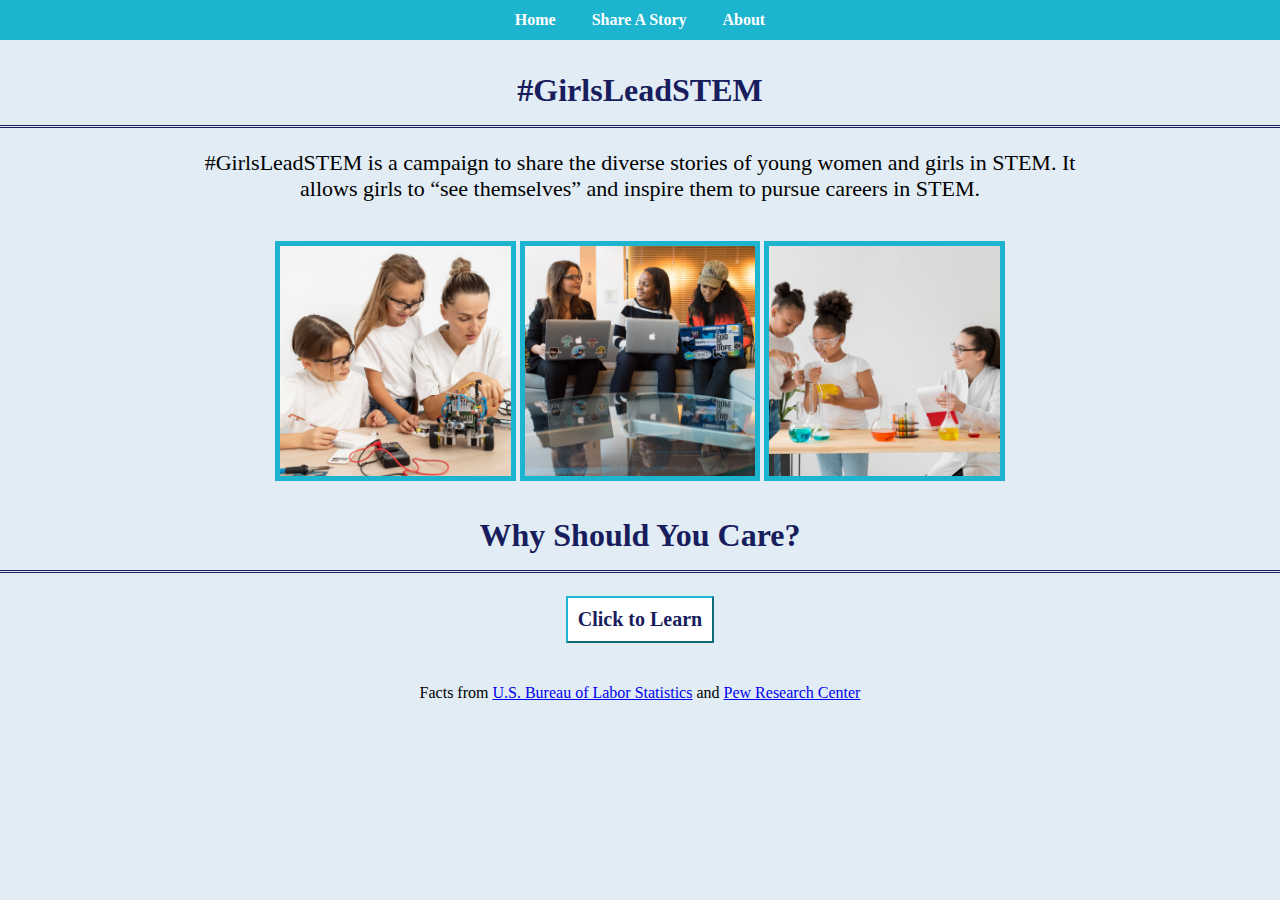
<file: index.html>
<!DOCTYPE html>
<html>
  <head>
    
    <title>#GirlsLeadSTEM</title>
    <meta charset="utf-8" />
	  <meta http-equiv="X-UA-Compatible" content="IE=edge" />
	  <meta name="viewport" content="width=device-width, initial-scale=1" />

	  <!-- link the webpage's stylesheet -->
	  <link rel="stylesheet" href="/style.css" />

	  <!-- link the webpage's JavaScript file -->
	  <script src="/script.js" defer></script>

  </head>
  
  <body>
    
     <nav>
    <ul>
      <li><a href="index.html">Home</a></li>
      <li><a href="story.html">Share A Story</a></li>
      <li><a href="about.html">About</a></li>
    </ul>
  </nav>

    <header>
    <h1 class="title">#GirlsLeadSTEM</h1>
</header>

    <p class="text">#GirlsLeadSTEM is a campaign to share the diverse stories of young women and girls in STEM. It allows girls to “see themselves” and inspire them to pursue careers in STEM.</p>

    <img class="image" src="assets/experiment.jpg" alt="A woman working on a mechanical project with two girls.">

    <img class="image" src="assets/wocstem.jpg" alt="Three women of color working together using laptops.">

    <img class="image" src="assets/observing.jpg" alt="A scientist working with two girls.">
 
      <header>
    <h1 class="title">Why Should You Care?</h1>
      </header>
  </br>
    
   <!-- button to generate facts-->
    <button id="factButton">Click to Learn</button>
    <p id="fact"></p>
    
 <p class="attribution">Facts from <a href="https://www.bls.gov/emp/tables/stem-employment.htm">U.S. Bureau of Labor Statistics</a> and <a href=https://www.pewresearch.org/short-reads/2021/04/14/6-facts-about-americas-stem-workforce-and-those-training-for-it/> Pew Research Center</a>
 </p>
    
  </body>
</file>
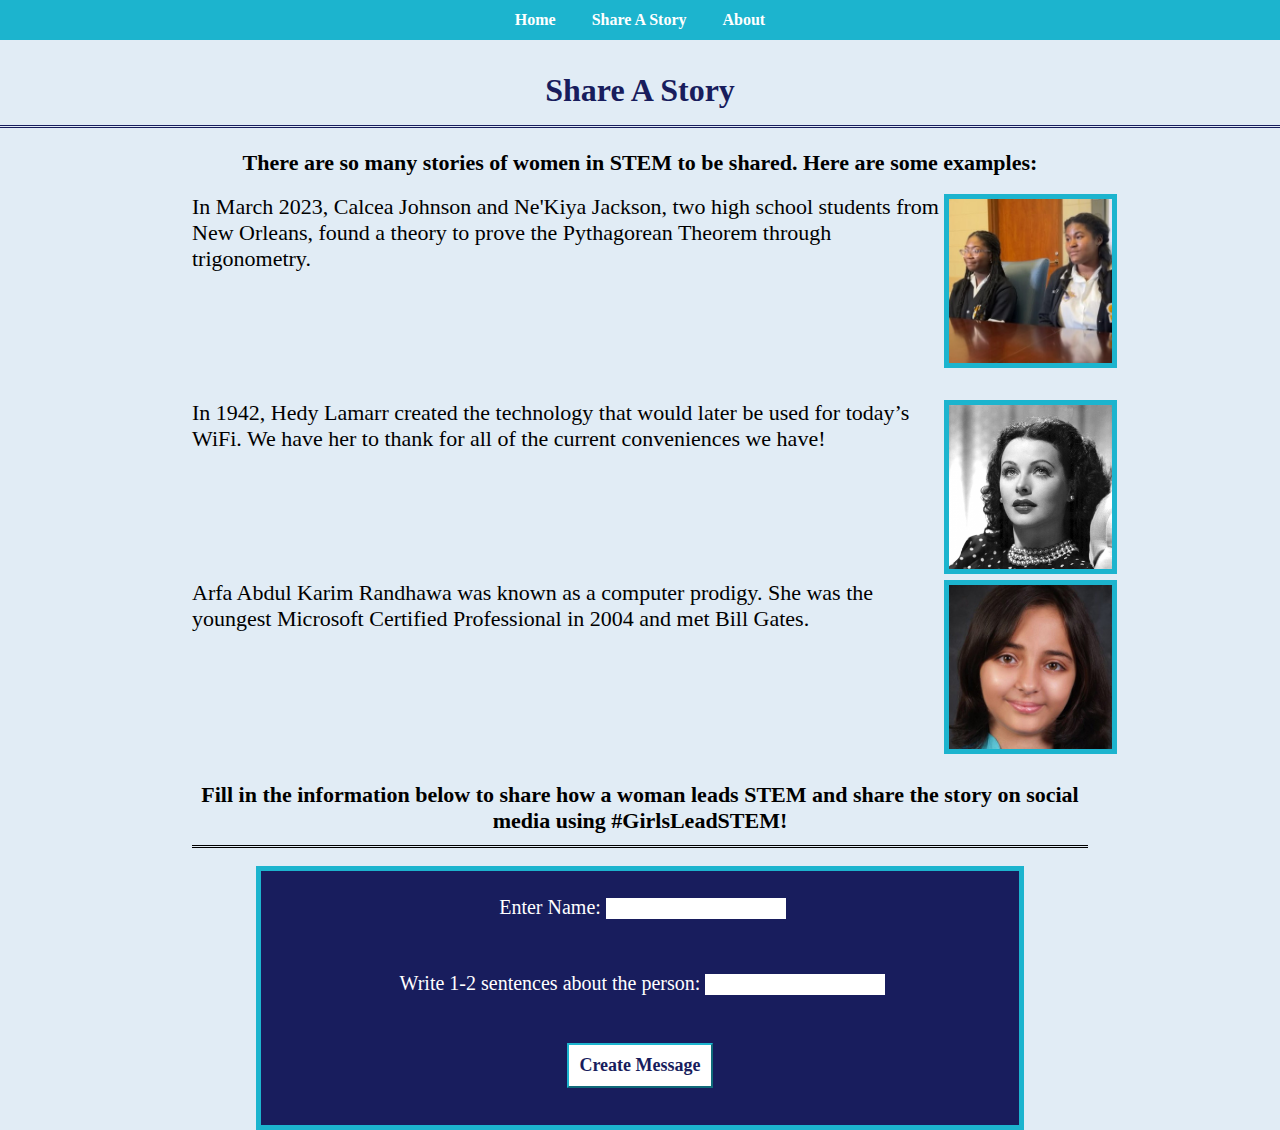
<file: story.html>
<!DOCTYPE html>
<html>
  <head>
    
    <title>#GirlsLeadSTEM</title>
    <meta charset="utf-8" />
	  <meta http-equiv="X-UA-Compatible" content="IE=edge" />
	  <meta name="viewport" content="width=device-width, initial-scale=1" />

	  <!-- link the webpage's stylesheet -->
	  <link rel="stylesheet" href="/style.css" />

	  <!-- link the webpage's JavaScript file -->
	  <script src="/script.js" defer></script>

  </head>
  
  <body>
    
     <nav>
    <ul>
      <li><a href="index.html">Home</a></li>
      <li><a href="story.html">Share A Story</a></li>
      <li><a href="about.html">About</a></li>
    </ul>
  </nav>

    <header>
    <h1 class="title">Share A Story</h1>
</header>

<p id="story"> There are so many stories of women in STEM to be shared. Here are some examples: </p>
        </br>
    
<!-- first story-->
    <p class="math"> 
        <img class="women" src="assets/math.jpg" alt="A picture of Calcea Johnson and Ne'Kiya Jackson sitting at a table, wearing a school uniform."> 
      
      In March 2023, Calcea Johnson and Ne'Kiya Jackson, two high school students from New Orleans, found a theory to prove the Pythagorean Theorem through  trigonometry. </p>
  </br>

<!--second story-->
    <p class="math">    
      <img class="women" src="assets/wifi.png" alt="Black and white photo of Hedy Lamarr. She is wearing a black shirt with white polka dots and a pearl necklace.">

      In 1942, Hedy Lamarr created the technology that would later be used for today’s WiFi. We have her to thank for all of the current conveniences we have! </p>
</br>

<!--third story-->
    <p class="math"> 
        <img class="women" src="assets/prodigy.jpg" alt="A picture of Arfa Abdul Karim Randhawa. She has brown hair and eyes and is wearing a blue shirt.">
   
Arfa Abdul Karim Randhawa was known as a computer prodigy. She was the youngest Microsoft Certified Professional in 2004 and met Bill Gates. </p>
</br>


    <!--key feature, Personalize It-->
    
    <p id="text-1"> Fill in the information below to share how a woman leads STEM and share the story on social media using #GirlsLeadSTEM! 
    </p>
</br>

    <div class="boxSecret">
    <!--Input 1-->
      <div class="scriptItem">
    <label for="stemName">Enter Name: </label>
    <input type="text" id="stemName">
      </div>
  </br>
    
    <!--Input 2-->
      <div class="scriptItem">
    <label for="stemStory">Write 1-2 sentences about the person:</label>
    <input type="text" id="stemStory">
      </div>
  </br>
    
    <button id="myButton">Create Message</button>
     <p id="secret"></p>
    </div>
    
  </body>
</file>
<file: style.css>
/* STYLE SECTIONING TAGS */
* { /* Reset the space of the webpage */
   margin: 0px;
   padding: 0px;
}

body {
 background-color: #e1ecf5; 
    text-align: center;
}

/* STYLE TEXT */
.title{
  font-family: Georgia;
  color: #181d5d;
  
  padding-bottom: .5em;
  border-bottom-style: double;
  padding-top: 1em;
}

.text{
  font-family: Times;
  font-size: 22px;
  
  margin-left: 15%;
  margin-right: 15%;
  padding-top: 1em;
}

#text-1{
  font-family: Times;
  font-size: 22px;
  font-weight: 550;
  
  margin-left: 15%;
  margin-right: 15%;
  padding-top: 1em;
  padding-bottom: .5em;
  border-bottom-style: double;
}

#story{
  font-family: Times;
  font-size: 22px;
  font-weight: 550;
  
  margin-left: 15%;
  margin-right: 15%;
  padding-top: 1em;
}

.math{  
  font-family: Times;
  font-size: 22px;
  text-align: left;
  
  margin-left: 15%;
  padding-bottom: 5em;
}

#fact{
  font-family: 'Times New Roman', Times, serif;
  color: #181d5d;
  font-weight: bolder;
  padding-bottom: 1em;
  font-size: 26px;
  margin-left: 20%;
  margin-right: 20%;
}

.attribution {
  font-size: 16px;
  padding-bottom: 1em;
  font-family: times;
}

/* STYLE IMAGES */
.image{
  max-width: 18%;
  max-height: auto;
  margin-top: 3%;
  border: 5px solid #1cb4ce;
}

.women{
  max-width: 15%;
  max-height: auto;
  border: 5px solid #1cb4ce;
  float: right;
  margin-right: 15%;
  }

/* STYLE NAV BAR */
ul {
  list-style-type: none;
  background-color: #1cb4ce;
  overflow: hidden;
  padding: .7em;
  text-align: center;
}

li{
  display: inline;
}

li a {
  text-decoration: none;
  color: white;
  font-size: 1em;
  padding: 1em;
  font-weight: bold;
}

li a:hover 
{
  background-color: #181d5d;
}

/* STYLE BUTTONS */
#myButton{
  background: #ffffff;
  border-color: #1cb4ce;

  padding: 10px;
  margin-top: 20px;
  margin-bottom: 15px;
  margin-left: 35%;
  margin-right: 35%;

  color: #181d5d;
  font-size: 18px;
  font-family: "times new roman";
  font-weight: bold;
}

#factButton{
  background: #ffffff;
  border-color: #1cb4ce;

  padding: 10px;
  margin-top: 5px;
  margin-bottom: 15px;
  margin-left: 35%;
  margin-right: 35%;
  
  color: #181d5d;
  font-size: 20px;
  font-family: "times new roman";
  font-weight: bold;
}

/* STYLE PERSONALIZE IT KEY FEATURE  */
#secret{
  font-family: Times;
  font-size: 22px;
  font-weight: 550;
  
  margin-left: 15%;
  margin-right: 15%;
  padding-bottom: 1em;
  
  color: #ffffff;
}

#stemName{
  font-family: Times;
  font-size: 18px;
}

#stemStory{
  font-family: Times;
  font-size: 18px;
}

.boxSecret{
  background: #181d5d;

  margin-left: 20%;
  margin-right: 20%;

  font-family: Times;
  font-size: 20px;
  color: #ffffff;

  border: 5px solid #1cb4ce;
}

.scriptItem{
  margin-top: 5px;
  margin-bottom: 5px;
  margin-left: 15px;
  margin-right: 10px;

  padding-top: 20px;
  padding-left: 20px;
  padding-right: 20px;
}

input{
  border-style: none;
  length: 40%;
}
</file>
